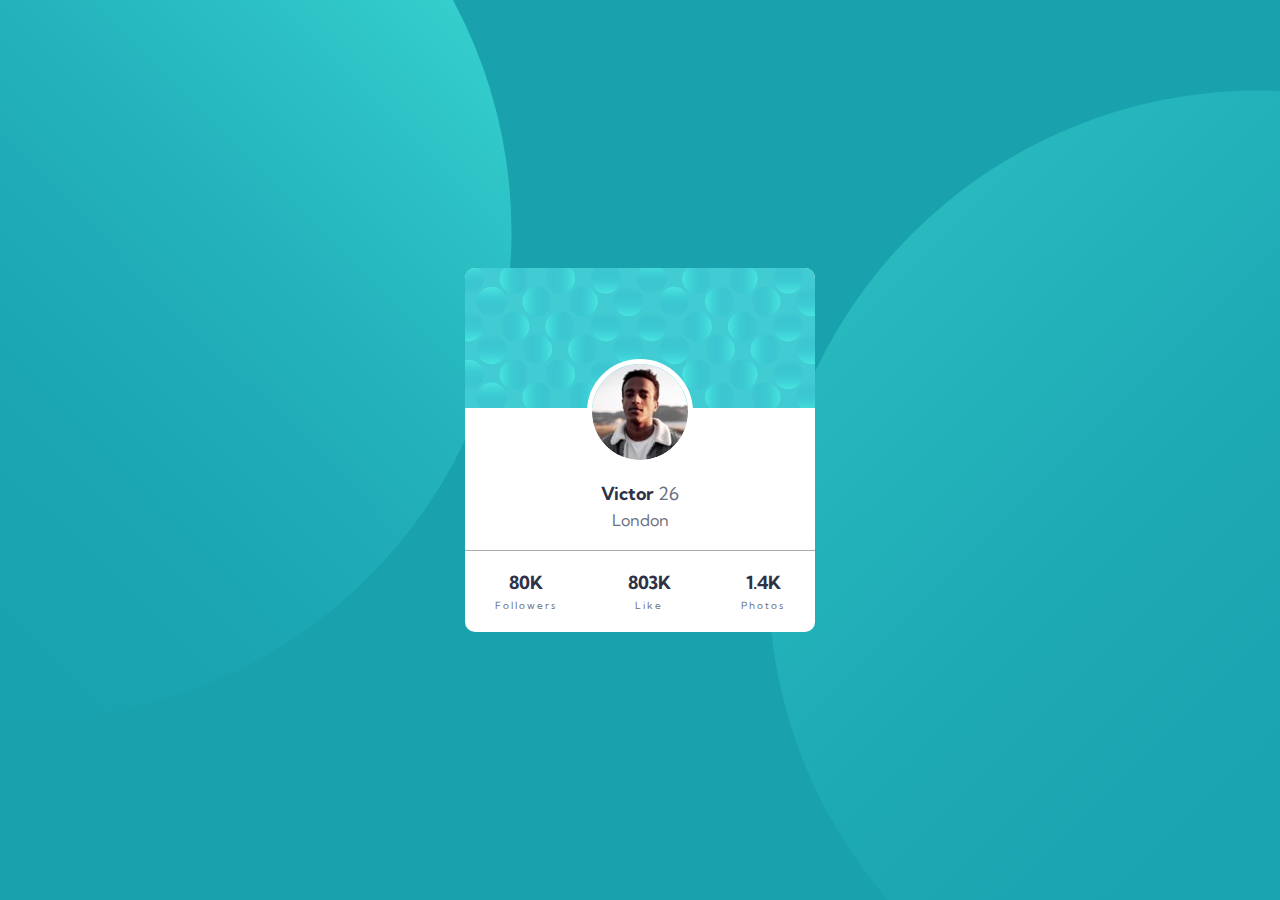
<file: index.html>
<!DOCTYPE html>
<html lang="en">
  <head>
    <meta charset="UTF-8" />
    <meta http-equiv="X-UA-Compatible" content="IE=edge" />
    <meta name="viewport" content="width=device-width, initial-scale=1.0" />
    <link rel="stylesheet" href="style.css" />
    <title>Document</title>
  </head>
  <body>
    <div class="box">
      <div class="cont">
        <div class="card">
          <div class="pic">
            <img src="images/bg-pattern-card.svg" alt="" class="cover" />
            <img src="images/image-victor.jpg" alt="" class="profile" />
          </div>
          <div class="txt">
            <h4>victor <span>26</span></h4>
            <p>london</p>
          </div>
          <div class="vw">
            <div class="vw-bx">
              <h4>80K</h4>
              <p>followers</p>
            </div>
            <div class="vw-bx">
              <h4>803K</h4>
              <p>like</p>
            </div>
            <div class="vw-bx">
              <h4>1.4K</h4>
              <p>photos</p>
            </div>
          </div>
        </div>
      </div>
    </div>
  </body>
</html>
<!-- challenge link=>front end mentor - html+css newbie level=try-3 
  https://www.frontendmentor.io/challenges/profile-card-component-cfArpWshJ -->
</file>
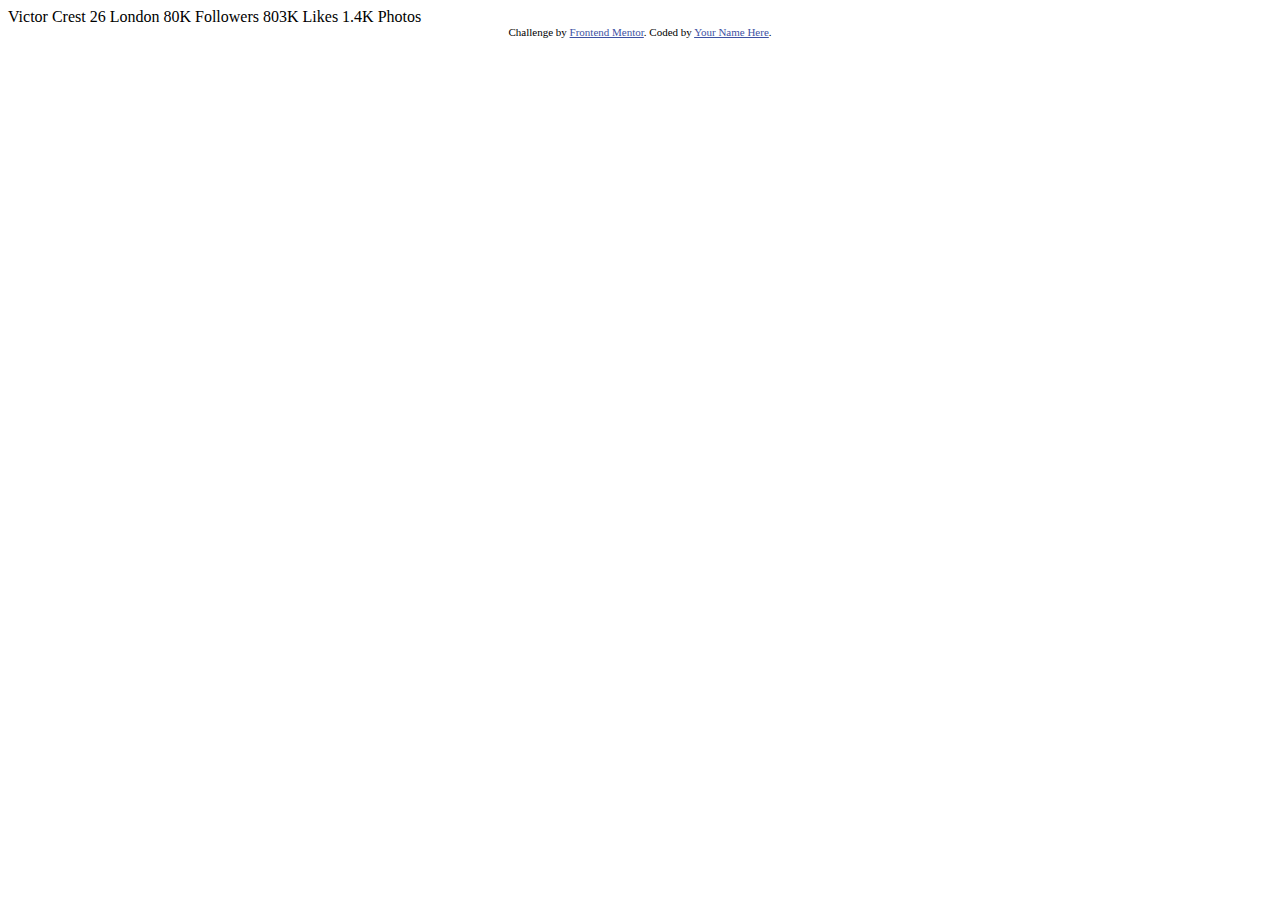
<file: profile-card-component-main/profile-card-component-main/index.html>
<!DOCTYPE html>
<html lang="en">
<head>
  <meta charset="UTF-8">
  <meta name="viewport" content="width=device-width, initial-scale=1.0"> <!-- displays site properly based on user's device -->

  <link rel="icon" type="image/png" sizes="32x32" href="./images/favicon-32x32.png">
  
  <title>Frontend Mentor | Profile card component</title>

  <!-- Feel free to remove these styles or customise in your own stylesheet 👍 -->
  <style>
    .attribution { font-size: 11px; text-align: center; }
    .attribution a { color: hsl(228, 45%, 44%); }
  </style>
</head>
<body>
  Victor Crest
  26
  London

  80K
  Followers

  803K
  Likes

  1.4K
  Photos
  <div class="attribution">
    Challenge by <a href="https://www.frontendmentor.io?ref=challenge" target="_blank">Frontend Mentor</a>. 
    Coded by <a href="#">Your Name Here</a>.
  </div>
</body>
</html>
</file>
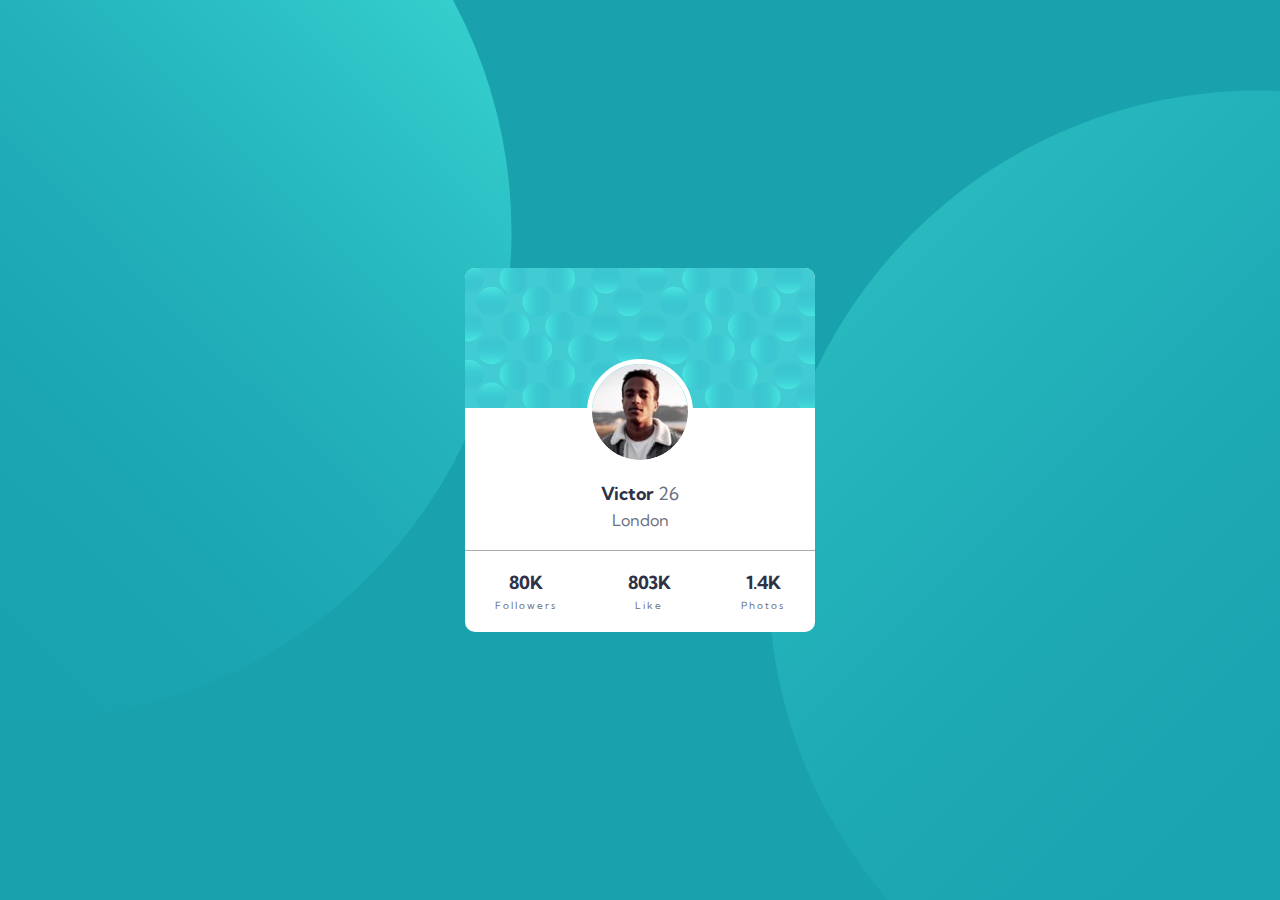
<file: try-3.html>
<!DOCTYPE html>
<html lang="en">
  <head>
    <meta charset="UTF-8" />
    <meta http-equiv="X-UA-Compatible" content="IE=edge" />
    <meta name="viewport" content="width=device-width, initial-scale=1.0" />
    <link rel="stylesheet" href="try-3-style.css" />
    <title>Document</title>
  </head>
  <body>
    <div class="box">
      <div class="cont">
        <div class="card">
          <div class="pic">
            <img src="images/bg-pattern-card.svg" alt="" class="cover" />
            <img src="images/image-victor.jpg" alt="" class="profile" />
          </div>
          <div class="txt">
            <h4>victor <span>26</span></h4>
            <p>london</p>
          </div>
          <div class="vw">
            <div class="vw-bx">
              <h4>80K</h4>
              <p>followers</p>
            </div>
            <div class="vw-bx">
              <h4>803K</h4>
              <p>like</p>
            </div>
            <div class="vw-bx">
              <h4>1.4K</h4>
              <p>photos</p>
            </div>
          </div>
        </div>
      </div>
    </div>
  </body>
</html>
<!-- challenge link=>front end mentor - html+css newbie level=try-3 
  https://www.frontendmentor.io/challenges/profile-card-component-cfArpWshJ -->
</file>
<file: style.css>
@import url("https://fonts.googleapis.com/css2?family=Kumbh+Sans:wght@400;700&display=swap");
* {
  margin: 0;
  padding: 0;
  box-sizing: border-box;
}
:root {
  --main-color: ;
  --bg-color: hsl(185, 75%, 39%);
  --p-color: hsl(227, 10%, 46%);
  --h4-color: hsl(229, 23%, 23%);
  --rad: 10px;
}
h4 {
  color: var(--h4-color);
}
p {
  color: var(--p-color);
}
h4 {
  font-size: 18px;
}
body {
  font-family: "Kumbh Sans", sans-serif;
  text-transform: capitalize;
}
.cont {
  background-image: url(images/bg-pattern-bottom.svg),
    url(images/bg-pattern-top.svg);
  background-repeat: no-repeat;
  background-position: top 10vh left 60vw, bottom 20vh right 60vw;
  background-color: var(--bg-color);
  width: 100%;
  height: 100vh;
  display: flex;
  justify-content: center;
  align-items: center;
}
/* -------card-------- */
.card {
  background-color: white;
  border-radius: var(--rad);
  -webkit-border-radius: var(--rad);
  -moz-border-radius: var(--rad);
  -ms-border-radius: var(--rad);
  -o-border-radius: var(--rad);
}
.card .pic {
  position: relative;
}
.card .pic .cover {
  border-top-left-radius: var(--rad);
  border-top-right-radius: var(--rad);
}
.card .pic .profile {
  position: absolute;
  top: -0%;
  left: 50%;
  transform: translate(-50%, 100%);
  -webkit-transform: translate(-50%, 100%);
  -moz-transform: translate(-50%, 100%);
  -ms-transform: translate(-50%, 100%);
  -o-transform: translate(-50%, 100%);
  outline: 5px solid white;
  border-radius: 50%;
  -webkit-border-radius: 50%;
  -moz-border-radius: 50%;
  -ms-border-radius: 50%;
  -o-border-radius: 50%;
  /* width: calc(- 100px); */
}
.txt {
  margin-top: 70px;
  margin-bottom: 20px;
  text-align: center;
}
.txt h4 {
  margin-bottom: 5px;
}
.txt h4 span {
  font-weight: initial;
  color: var(--p-color);
}
/* ----------vw------------ */
.vw {
  display: flex;
  justify-content: space-between;
  padding: 20px 30px;
  border-top: 1px solid #aaa;
  text-align: center;
}
.vw p {
  margin-top: 5px;
  font-size: 10px;
  letter-spacing: 2px;
}
</file>
<file: try-3-style.css>
@import url("https://fonts.googleapis.com/css2?family=Kumbh+Sans:wght@400;700&display=swap");
* {
  margin: 0;
  padding: 0;
  box-sizing: border-box;
}
:root {
  --main-color: ;
  --bg-color: hsl(185, 75%, 39%);
  --p-color: hsl(227, 10%, 46%);
  --h4-color: hsl(229, 23%, 23%);
  --rad: 10px;
}
h4 {
  color: var(--h4-color);
}
p {
  color: var(--p-color);
}
h4 {
  font-size: 18px;
}
body {
  font-family: "Kumbh Sans", sans-serif;
  text-transform: capitalize;
}
.cont {
  background-image: url(images/bg-pattern-bottom.svg),
    url(images/bg-pattern-top.svg);
  background-repeat: no-repeat;
  background-position: top 10vh left 60vw, bottom 20vh right 60vw;
  background-color: var(--bg-color);
  width: 100%;
  height: 100vh;
  display: flex;
  justify-content: center;
  align-items: center;
}
/* -------card-------- */
.card {
  background-color: white;
  border-radius: var(--rad);
  -webkit-border-radius: var(--rad);
  -moz-border-radius: var(--rad);
  -ms-border-radius: var(--rad);
  -o-border-radius: var(--rad);
}
.card .pic {
  position: relative;
}
.card .pic .cover {
  border-top-left-radius: var(--rad);
  border-top-right-radius: var(--rad);
}
.card .pic .profile {
  position: absolute;
  top: -0%;
  left: 50%;
  transform: translate(-50%, 100%);
  -webkit-transform: translate(-50%, 100%);
  -moz-transform: translate(-50%, 100%);
  -ms-transform: translate(-50%, 100%);
  -o-transform: translate(-50%, 100%);
  outline: 5px solid white;
  border-radius: 50%;
  -webkit-border-radius: 50%;
  -moz-border-radius: 50%;
  -ms-border-radius: 50%;
  -o-border-radius: 50%;
  /* width: calc(- 100px); */
}
.txt {
  margin-top: 70px;
  margin-bottom: 20px;
  text-align: center;
}
.txt h4 {
  margin-bottom: 5px;
}
.txt h4 span {
  font-weight: initial;
  color: var(--p-color);
}
/* ----------vw------------ */
.vw {
  display: flex;
  justify-content: space-between;
  padding: 20px 30px;
  border-top: 1px solid #aaa;
  text-align: center;
}
.vw p {
  margin-top: 5px;
  font-size: 10px;
  letter-spacing: 2px;
}
</file>
